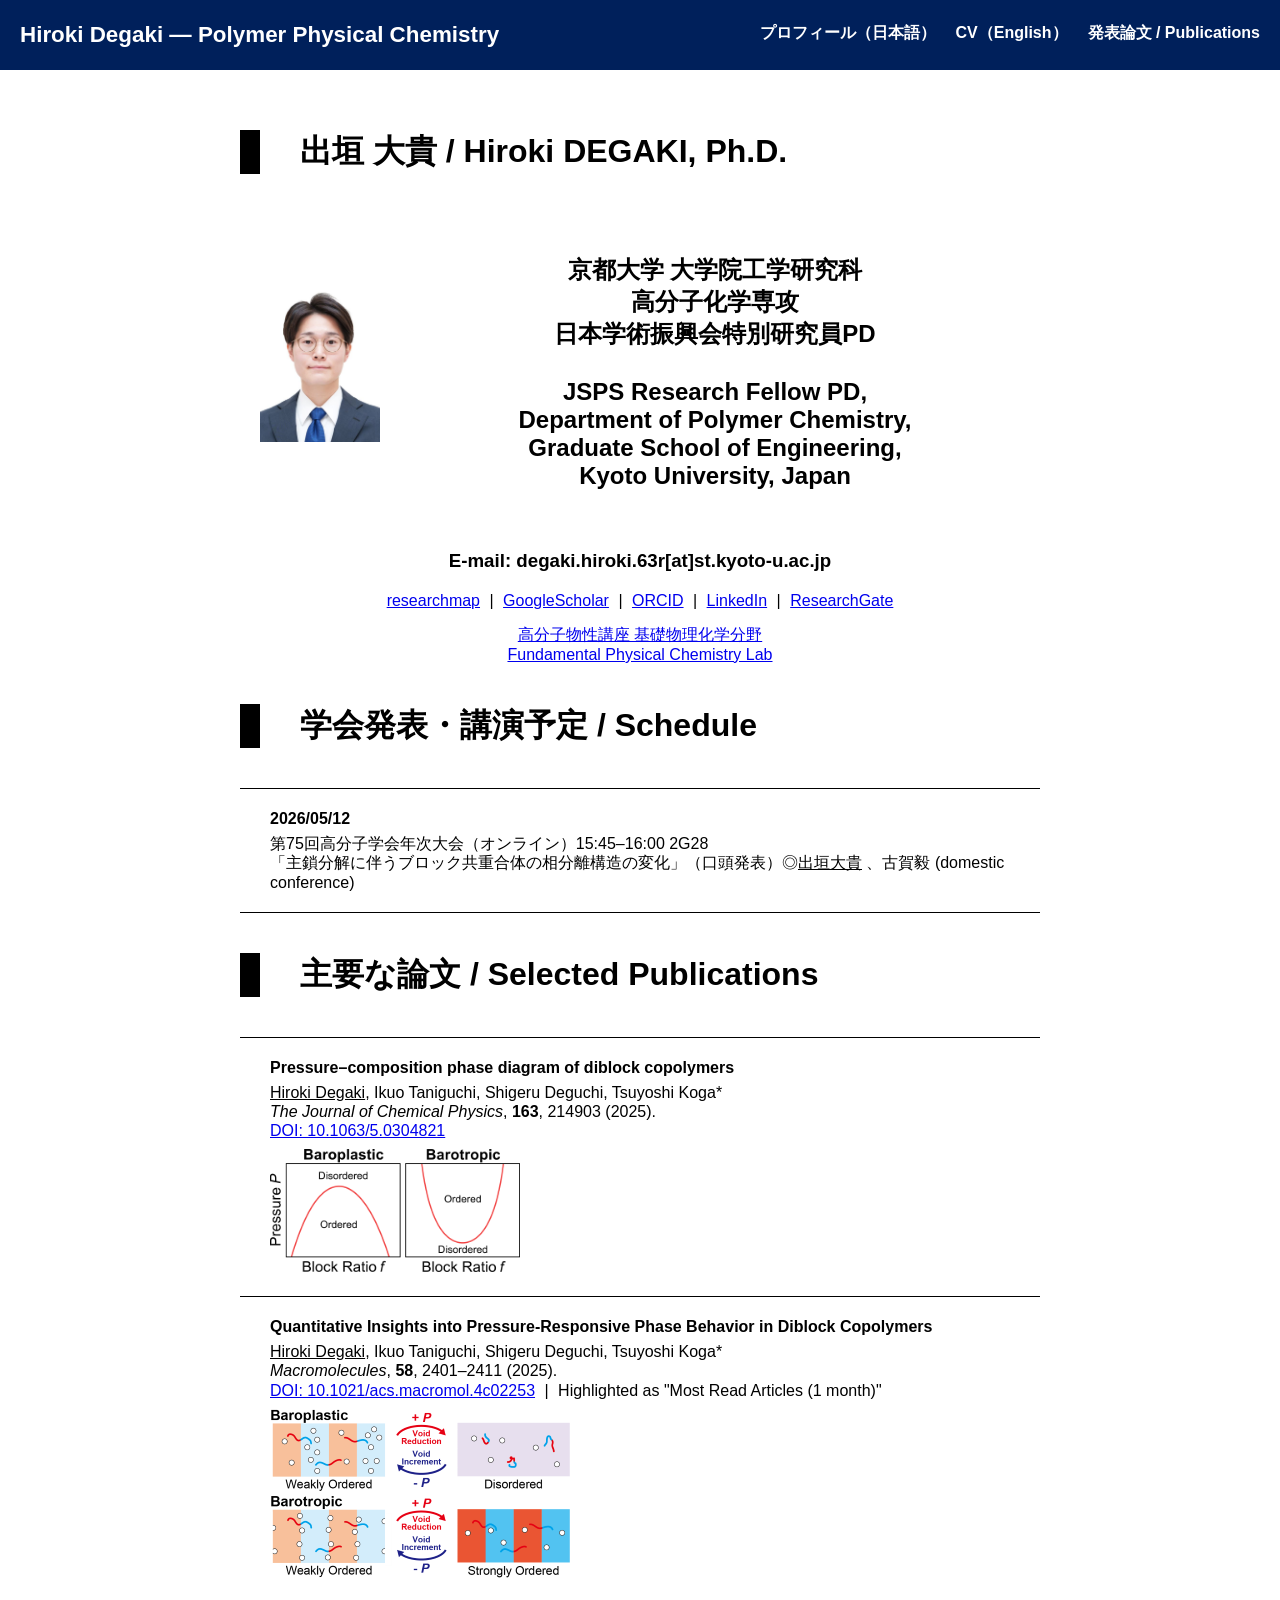
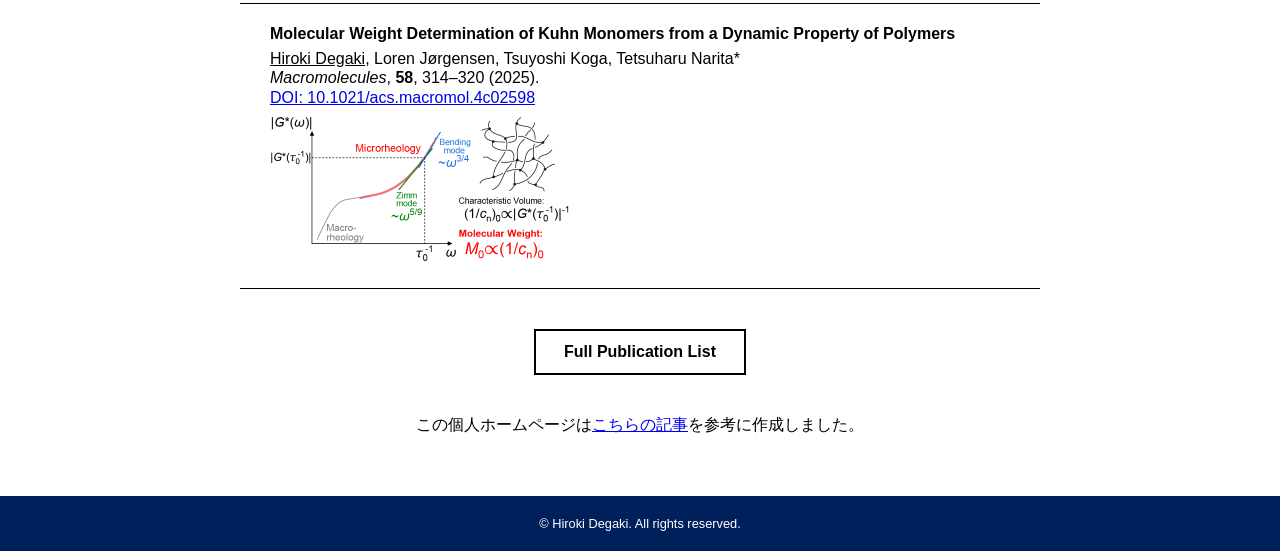
<file: index.html>
<!DOCTYPE html>
<html lang="ja">
  <head>
    <meta charset="UTF-8">
    <meta name="viewport" content="width=device-width, initial-scale=1.0">
    <title>Hiroki Degaki Personal Website</title>
    <link type="text/css" rel="stylesheet" href="style.css">
  </head>

  <!-- Google tag (gtag.js) -->
  <script async src="https://www.googletagmanager.com/gtag/js?id=G-ENTL5PSVN2"></script>
  <script>
    window.dataLayer = window.dataLayer || [];
    function gtag(){dataLayer.push(arguments);}
    gtag('js', new Date());

    gtag('config', 'G-ENTL5PSVN2');
  </script>

  <body>
    <header>
      <div class="header_container">
        <a class="logo" href="./index.html">
          Hiroki Degaki &mdash; Polymer Physical Chemistry
        </a>

        <nav class="navigation">
          <ul class="navigation_list">
            <li><a href="./career.html">プロフィール（日本語）</a></li>
            <li><a href="./career_en.html">CV（English）</a></li>
            <li><a href="./article.html">発表論文 / Publications</a></li>
          </ul>
        </nav>
      </div>

      <div class="hamburger" id="hamburger">
        <span class="hamburger_border_top"></span>
        <span class="hamburger_border_center"></span>
        <span class="hamburger_border_bottom"></span>
      </div>

      <div class="background" id="background"></div>
    </header>

    <main>
      <section>
        <h2 class="title">出垣 大貴 / Hiroki DEGAKI, Ph.D.</h2>
        <div class="profile-container">
          <img src="images/me2.jpg" alt="Hiroki Degaki" class="profile-photo">
          <div class="profile-text">
            <h2 class="subtitle">
            京都大学 大学院工学研究科<br>
            高分子化学専攻<br>
            日本学術振興会特別研究員PD<br>
            <br>
            JSPS Research Fellow PD,<br>
            Department of Polymer Chemistry,<br>
            Graduate School of Engineering,<br>
            Kyoto University, Japan
            </h2>
          </div>
        </div>
        <h3 class="subtitle">E-mail: degaki.hiroki.63r[at]st.kyoto-u.ac.jp</h3>
        <p style="text-align: center;">
          <a href="https://researchmap.jp/hirokidegaki" target="_blank" rel="noopener noreferrer">
            researchmap</a>
          <span style="margin: 0 5px;">|</span> 
          <a href="https://scholar.google.com/citations?user=Cggv_30AAAAJ" target="_blank" rel="noopener noreferrer">
            GoogleScholar</a>
          <span style="margin: 0 5px;">|</span> 
          <a href="https://orcid.org/0009-0006-8897-7669" target="_blank" rel="noopener noreferrer">
            ORCID</a>
          <span style="margin: 0 5px;">|</span> 
          <a href="https://www.linkedin.com/in/hiroki-degaki-9a654630b" target="_blank" rel="noopener noreferrer">
            LinkedIn</a>
          <span style="margin: 0 5px;">|</span> 
          <a href="https://www.researchgate.net/profile/Hiroki-Degaki" target="_blank" rel="noopener noreferrer">
            ResearchGate
          </a>
          <br>
          <a href="http://www.phys.polym.kyoto-u.ac.jp" target="_blank" rel="noopener noreferrer"  style="display: inline-block; margin-top: 15px;">
            高分子物性講座 基礎物理化学分野 <br> Fundamental Physical Chemistry Lab
          </a>
        </p>
      </section>
  
      <section>
        <h2 class="title">学会発表・講演予定 / Schedule</h2>
        <ul class="list no-number">
          <li><div class="subject">2026/05/12</div><div>第75回高分子学会年次大会（オンライン）15:45&ndash;16:00 2G28<br>「主鎖分解に伴うブロック共重合体の相分離構造の変化」（口頭発表）</span>◎<span class="underline">出垣大貴</span> 、古賀毅 (domestic conference)</div></li>
        </ul>
      </section>

      <section>
        <h2 class="title">主要な論文 / Selected Publications</h2>
        <ul class="list no-number">
          <li><div class="subject">Pressure&ndash;composition phase diagram of diblock copolymers</div><div><span class="underline">Hiroki Degaki</span>, Ikuo Taniguchi, Shigeru Deguchi, Tsuyoshi Koga*<br>
          <span class="italic">The Journal of Chemical Physics</span>, <span class="bold">163</span>, 214903 (2025).<br>
          <a href="https://doi.org/10.1063/5.0304821" target="_blank" rel="noopener noreferrer">
          DOI: 10.1063/5.0304821</a><br>
          <img src="article_fig/toc_106350304821.png" alt="Graphical Abstract" style="width: 250px; height: auto; margin-top: 8px;"></div></li>
          <li><div class="subject">Quantitative Insights into Pressure-Responsive Phase Behavior in Diblock Copolymers</div><div><span class="underline">Hiroki Degaki</span>, Ikuo Taniguchi, Shigeru Deguchi, Tsuyoshi Koga*<br>
          <span class="italic">Macromolecules</span>, <span class="bold">58</span>, 2401&ndash;2411 (2025).<br>
          <a href="https://doi.org/10.1021/acs.macromol.4c02253" target="_blank" rel="noopener noreferrer">
          DOI: 10.1021/acs.macromol.4c02253</a>
          <span style="margin: 0 5px;">|</span>
          Highlighted as "Most Read Articles (1 month)"</br>
          <img src="article_fig/toc_1021acsmacromol4c02253.png" alt="Graphical Abstract" style="width: 300px; height: auto; margin-top: 8px;"></div></li>
          <li><div class="subject"> Molecular Weight Determination of Kuhn Monomers from a Dynamic Property of Polymers</div><div><span class="underline">Hiroki Degaki</span>, Loren Jørgensen, Tsuyoshi Koga, Tetsuharu Narita*<br>
          <span class="italic">Macromolecules</span>, <span class="bold">58</span>, 314&ndash;320 (2025).<br>
          <a href="https://doi.org/10.1021/acs.macromol.4c02598" target="_blank" rel="noopener noreferrer">
          DOI: 10.1021/acs.macromol.4c02598</a></br>
          <img src="article_fig/toc_1021acsmacromol4c02598.png" alt="Graphical Abstract" style="width: 300px; height: auto; margin-top: 8px;"></div></li>  
        </ul>
        <div class="button_container">
          <a href="./article.html" class="button">Full Publication List</a>
        </div>
      </section>
      <section>
        <p style="text-align: center;">この個人ホームページは<a href="https://qiita.com/ricelectric/items/183405882b78f4297227" target="_blank" rel="noopener noreferrer">こちらの記事</a>を参考に作成しました。</p>
      </section>
    </main>

    <footer>
      <div class="footer_container">
        <div>
          <!-- <a href="./index.html">
            <h1>出垣 大貴</h1>
            <p>〇〇大学 〇〇学部 〇〇学科</p>
          </a> -->
          <p class="copyright">&copy; Hiroki Degaki. All rights reserved.</p>
        </div>
      </div>
    </footer>

    <script type="text/javascript" src="script.js"></script>
  </body>
</html>
</file>
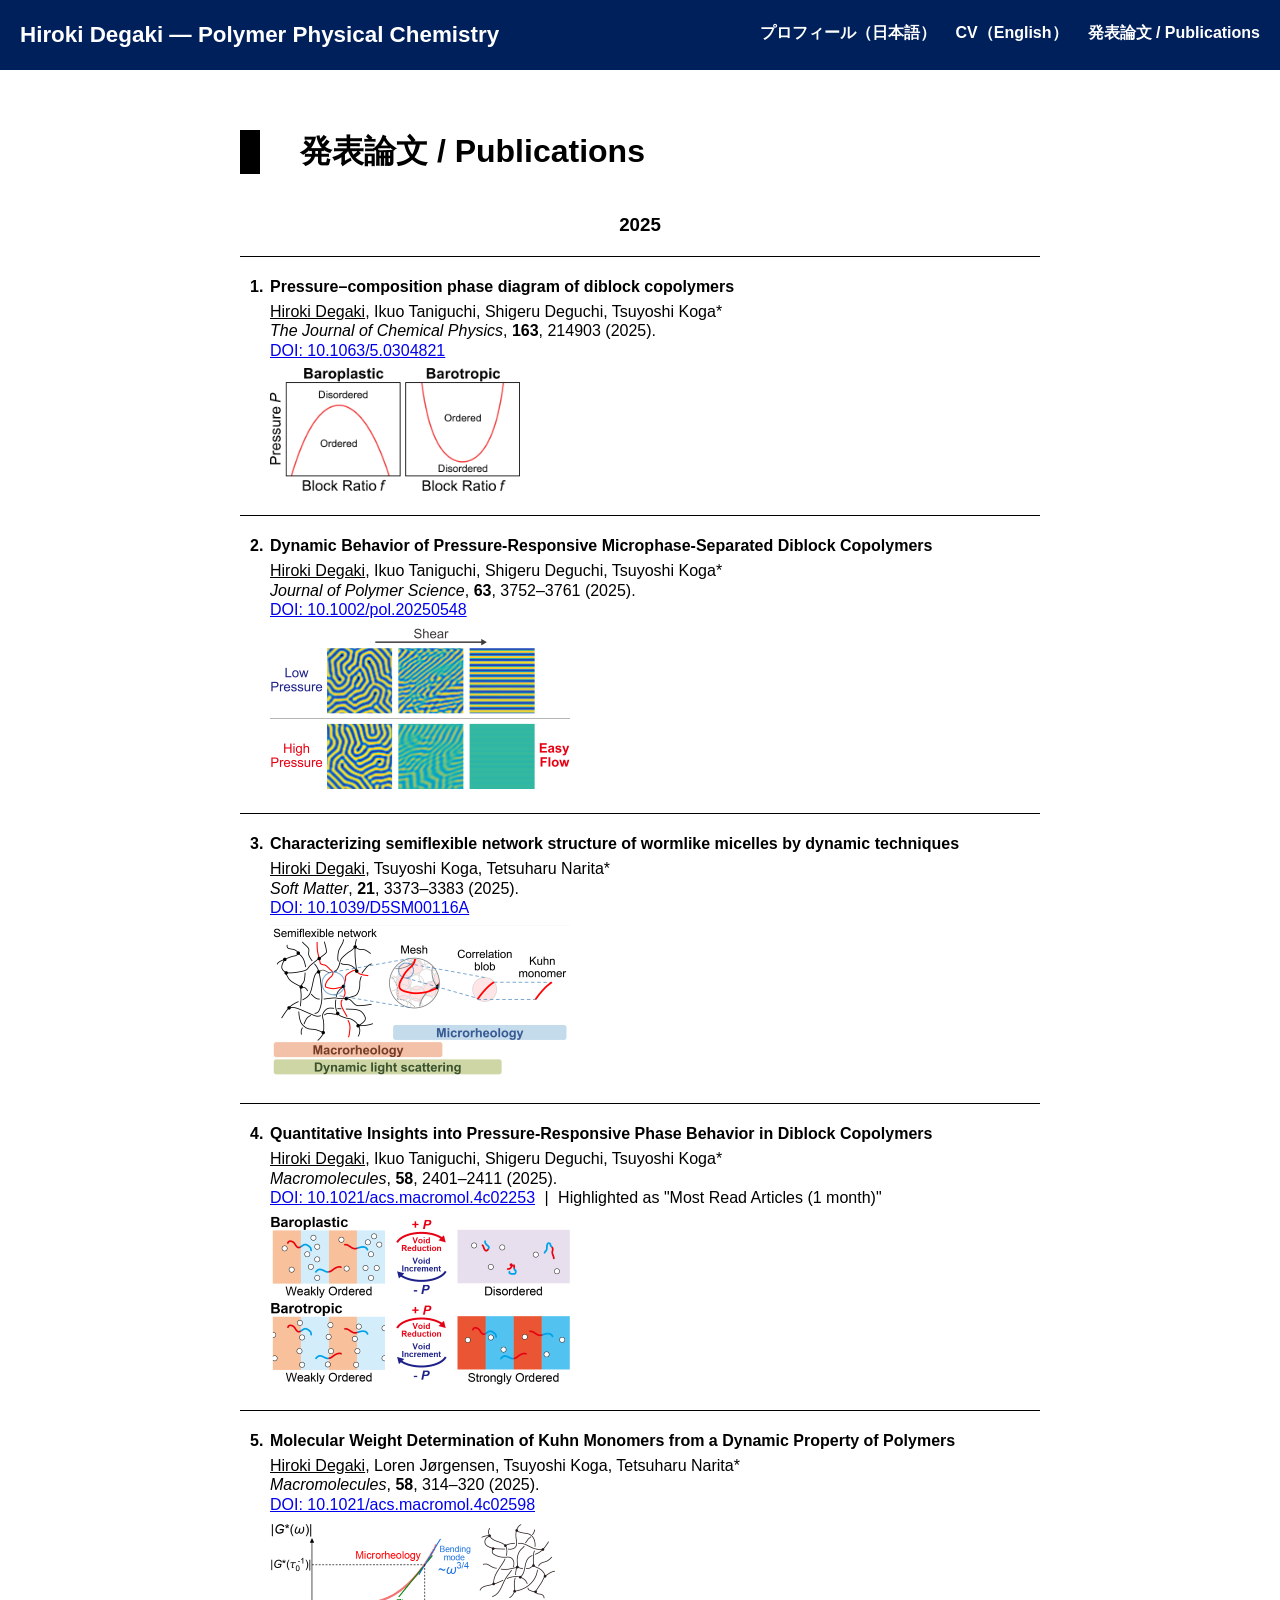
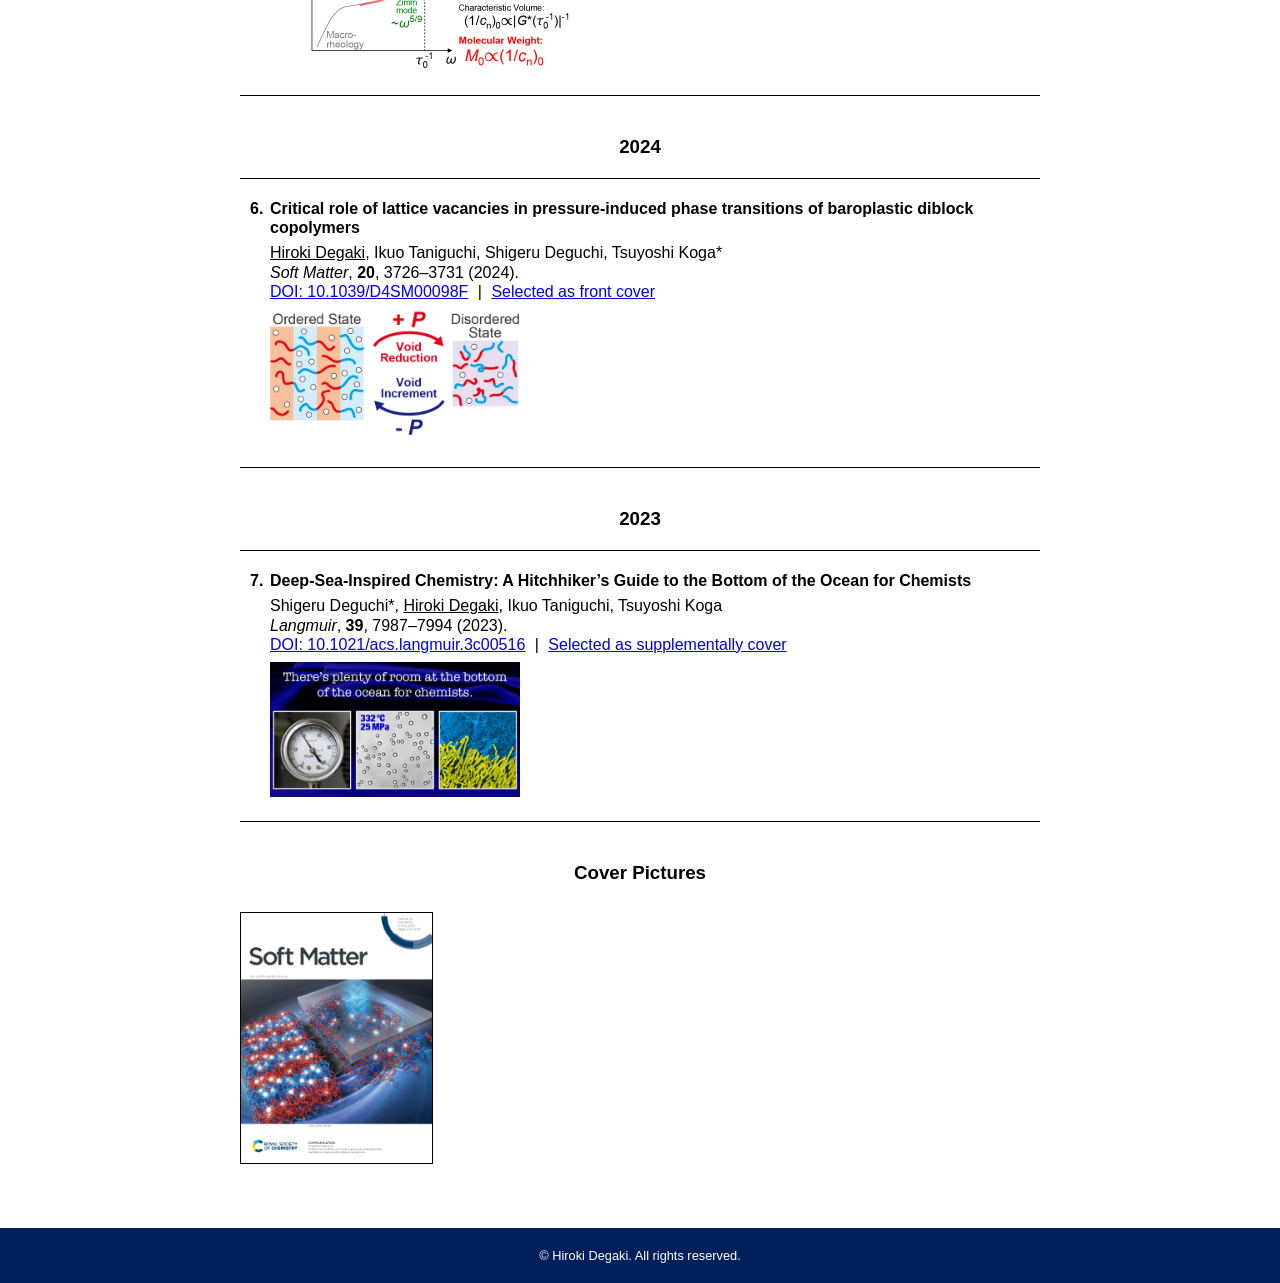
<file: article.html>
<!DOCTYPE html>
<html lang="ja">
  <head>
    <meta charset="UTF-8">
    <meta name="viewport" content="width=device-width, initial-scale=1.0">
    <title>Publications | Hiroki Degaki Personal Website</title>
    <link type="text/css" rel="stylesheet" href="style.css">
  </head>

  <!-- Google tag (gtag.js) -->
  <script async src="https://www.googletagmanager.com/gtag/js?id=G-ENTL5PSVN2"></script>
  <script>
    window.dataLayer = window.dataLayer || [];
    function gtag(){dataLayer.push(arguments);}
    gtag('js', new Date());

    gtag('config', 'G-ENTL5PSVN2');
  </script>

  <body>
    <header>
      <div class="header_container">
        <a class="logo" href="./index.html">
          Hiroki Degaki &mdash; Polymer Physical Chemistry
        </a>

        <nav class="navigation">
          <ul class="navigation_list">
            <li><a href="./career.html">プロフィール（日本語）</a></li>
            <li><a href="./career_en.html">CV（English）</a></li>
            <li><a href="./article.html">発表論文 / Publications</a></li>
          </ul>
        </nav>
      </div>

      <div class="hamburger" id="hamburger">
        <span class="hamburger_border_top"></span>
        <span class="hamburger_border_center"></span>
        <span class="hamburger_border_bottom"></span>
      </div>

      <div class="background" id="background"></div>
    </header>

    <main>
      <section>
        <h2 class="title">発表論文 / Publications</h2>

        <h3 class="subtitle">2025</h3>
        <ul class="list">
          <li><div class="subject">Pressure&ndash;composition phase diagram of diblock copolymers</div><div><span class="underline">Hiroki Degaki</span>, Ikuo Taniguchi, Shigeru Deguchi, Tsuyoshi Koga*<br>
          <span class="italic">The Journal of Chemical Physics</span>, <span class="bold">163</span>, 214903 (2025).<br>
          <a href="https://doi.org/10.1063/5.0304821" target="_blank" rel="noopener noreferrer">
          DOI: 10.1063/5.0304821</a><br>
          <img src="article_fig/toc_106350304821.png" alt="Graphical Abstract" style="width: 250px; height: auto; margin-top: 8px;"></div></li>
          <li><div class="subject">Dynamic Behavior of Pressure-Responsive Microphase-Separated Diblock Copolymers</div><div><span class="underline">Hiroki Degaki</span>, Ikuo Taniguchi, Shigeru Deguchi, Tsuyoshi Koga*<br><span class="italic">Journal of Polymer Science</span>, <span class="bold">63</span>, 3752&ndash;3761 (2025).<br>
          <a href="https://doi.org/10.1002/pol.20250548" target="_blank" rel="noopener noreferrer">
          DOI: 10.1002/pol.20250548</a></br>
          <img src="article_fig/toc_1002pol20250548.png" alt="Graphical Abstract" style="width: 300px; height: auto; margin-top: 8px;"></div></li>
          <li><div class="subject">Characterizing semiflexible network structure of wormlike micelles by dynamic techniques</div><div><span class="underline">Hiroki Degaki</span>, Tsuyoshi Koga, Tetsuharu Narita*<br>
          <span class="italic">Soft Matter</span>, <span class="bold">21</span>, 3373&ndash;3383 (2025).<br>
          <a href="https://doi.org/10.1039/D5SM00116A" target="_blank" rel="noopener noreferrer">
          DOI: 10.1039/D5SM00116A</a></br>
          <img src="article_fig/toc_1039D5SM00116A.png" alt="Graphical Abstract" style="width: 300px; height: auto; margin-top: 8px;"></div></li>
          <li><div class="subject">Quantitative Insights into Pressure-Responsive Phase Behavior in Diblock Copolymers</div><div><span class="underline">Hiroki Degaki</span>, Ikuo Taniguchi, Shigeru Deguchi, Tsuyoshi Koga*<br>
          <span class="italic">Macromolecules</span>, <span class="bold">58</span>, 2401&ndash;2411 (2025).<br>
          <a href="https://doi.org/10.1021/acs.macromol.4c02253" target="_blank" rel="noopener noreferrer">
          DOI: 10.1021/acs.macromol.4c02253</a>
          <span style="margin: 0 5px;">|</span>
          Highlighted as "Most Read Articles (1 month)"</br>
          <img src="article_fig/toc_1021acsmacromol4c02253.png" alt="Graphical Abstract" style="width: 300px; height: auto; margin-top: 8px;"></div></li>
          <li><div class="subject"> Molecular Weight Determination of Kuhn Monomers from a Dynamic Property of Polymers</div><div><span class="underline">Hiroki Degaki</span>, Loren Jørgensen, Tsuyoshi Koga, Tetsuharu Narita*<br>
          <span class="italic">Macromolecules</span>, <span class="bold">58</span>, 314&ndash;320 (2025).<br>
          <a href="https://doi.org/10.1021/acs.macromol.4c02598" target="_blank" rel="noopener noreferrer">
          DOI: 10.1021/acs.macromol.4c02598</a></br>
          <img src="article_fig/toc_1021acsmacromol4c02598.png" alt="Graphical Abstract" style="width: 300px; height: auto; margin-top: 8px;"></div></li>  
        </ul>
        
        <h3 class="subtitle">2024</h3>
        <ul class="list">
          <li><div class="subject">Critical role of lattice vacancies in pressure-induced phase transitions of baroplastic diblock copolymers</div><div><span class="underline">Hiroki Degaki</span>, Ikuo Taniguchi, Shigeru Deguchi, Tsuyoshi Koga*<br>
          <span class="italic">Soft Matter</span>, <span class="bold">20</span>, 3726&ndash;3731 (2024).<br>
          <a href="https://doi.org/10.1039/D4SM00098F" target="_blank" rel="noopener noreferrer">
          DOI: 10.1039/D4SM00098F</a>
          <span style="margin: 0 5px;">|</span>
          <a href="https://doi.org/10.1039/D4SM90068E" target="_blank" rel="noopener noreferrer">Selected as front cover</a></br>
          <img src="article_fig/toc_1039D4SM00098F.png" alt="Graphical Abstract" style="width: 250px; height: auto; margin-top: 8px;"></div></li>
        </ul>

        <h3 class="subtitle">2023</h3>
        <ul class="list">
          <li><div class="subject">Deep-Sea-Inspired Chemistry: A Hitchhiker’s Guide to the Bottom of the Ocean for Chemists</div><div>Shigeru Deguchi*, <span class="underline">Hiroki Degaki</span>, Ikuo Taniguchi, Tsuyoshi Koga<br>
          <span class="italic">Langmuir</span>, <span class="bold">39</span>, 7987&ndash;7994 (2023).<br>
          <a href="https://doi.org/10.1021/acs.langmuir.3c00516" target="_blank" rel="noopener noreferrer">
          DOI: 10.1021/acs.langmuir.3c00516</a>
          <span style="margin: 0 5px;">|</span>
          <a href="https://pubs.acs.org/cms/10.1021/langd5.2023.39.issue-23/asset/langd5.2023.39.issue-23.xlargecover-2.jpg" target="_blank" rel="noopener noreferrer">Selected as supplementally cover</a></br>
          <img src="article_fig/toc_1021acslangmuir3c00516.png" alt="Graphical Abstract" style="width: 250px; height: auto; margin-top: 8px;"></div></li>
        </ul>
      
        <h3 class="subtitle">Cover Pictures</h3>
        <a href="https://doi.org/10.1039/D4SM00098F">
          <img src="article_fig/cover_1039D4SM00098F.png" alt="Graphical Abstract" style="width: auto; height: 250px; margin-top: 8px; margin-right: 10px; border: 1px solid black;">
        </a>
      </section>
    </main>

    <footer>
      <div class="footer_container">
        <div>
          <!-- <a href="./index.html">
            <h1>出垣 大貴</h1>
            <p>〇〇大学 〇〇学部 〇〇学科</p>
          </a> -->
          <p class="copyright">&copy; Hiroki Degaki. All rights reserved.</p>
        </div>
      </div>
    </footer>

    <script type="text/javascript" src="script.js"></script>
  </body>
</html>
</file>
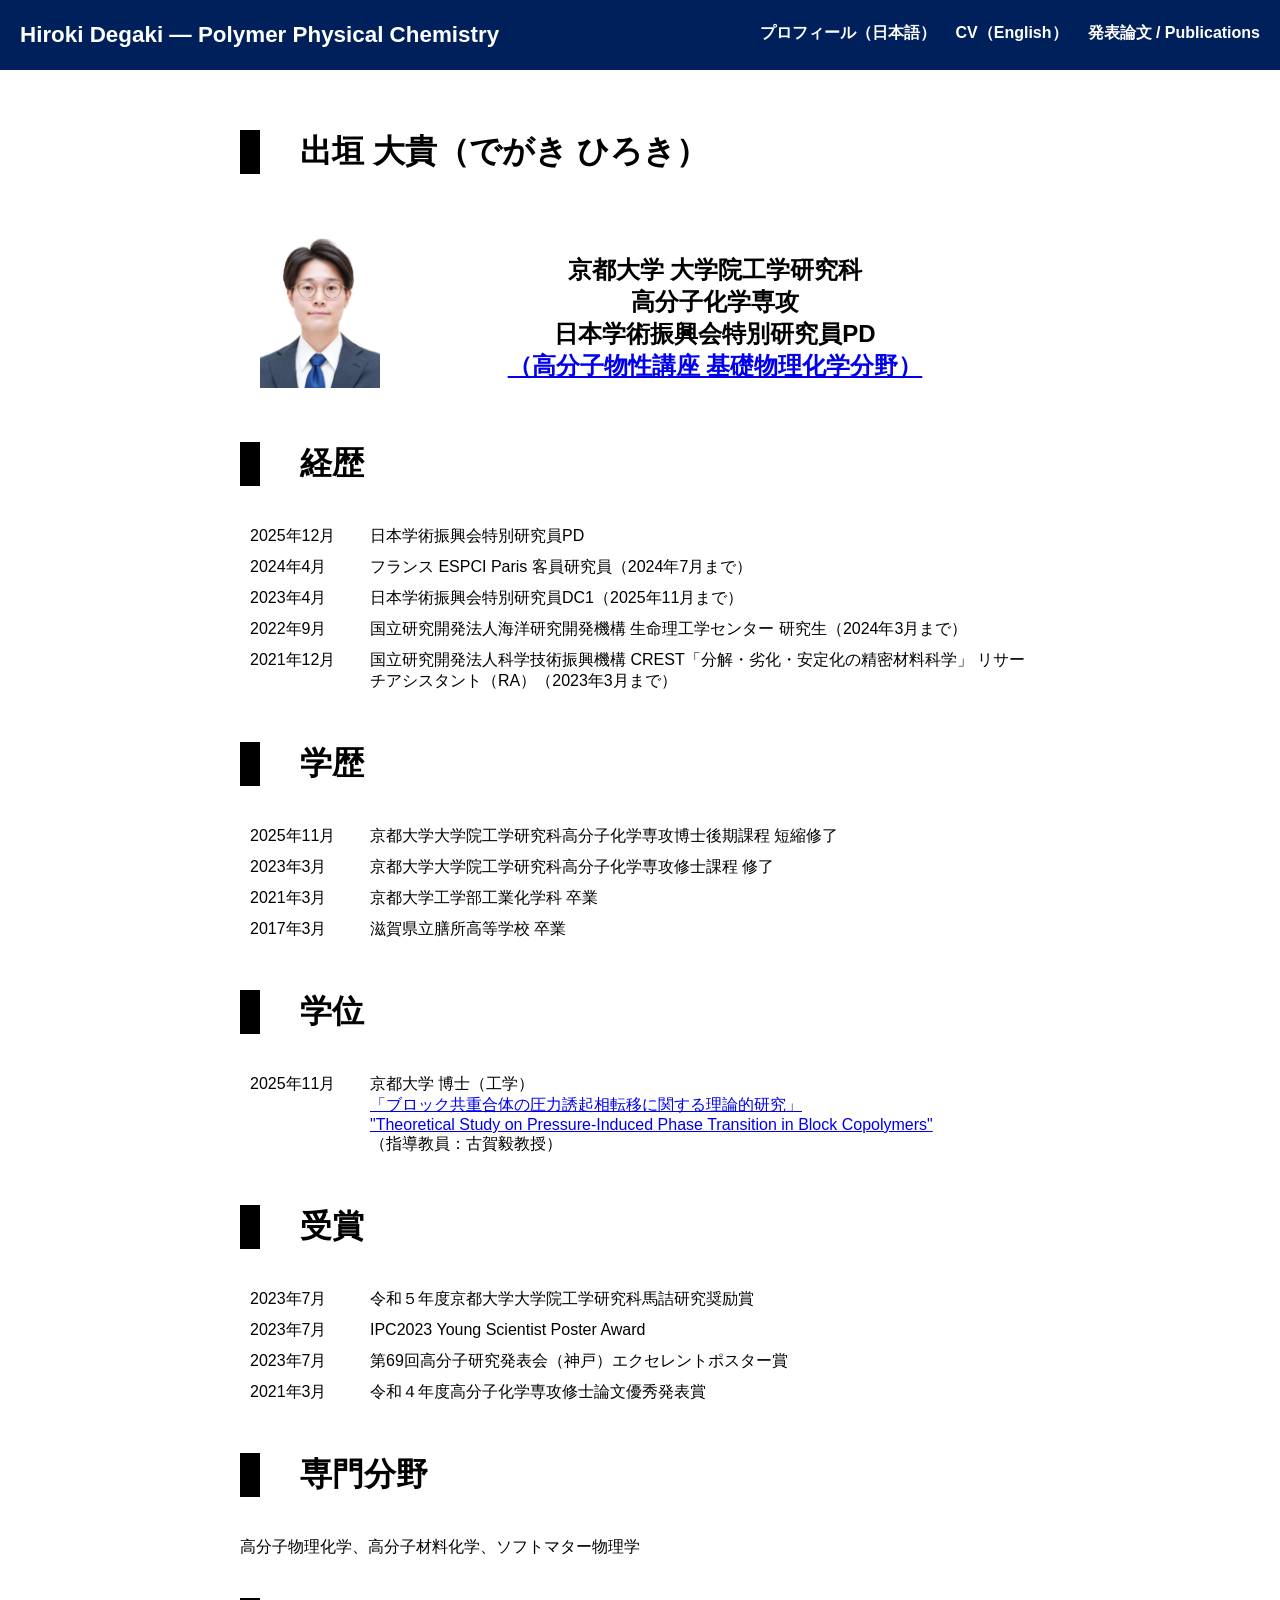
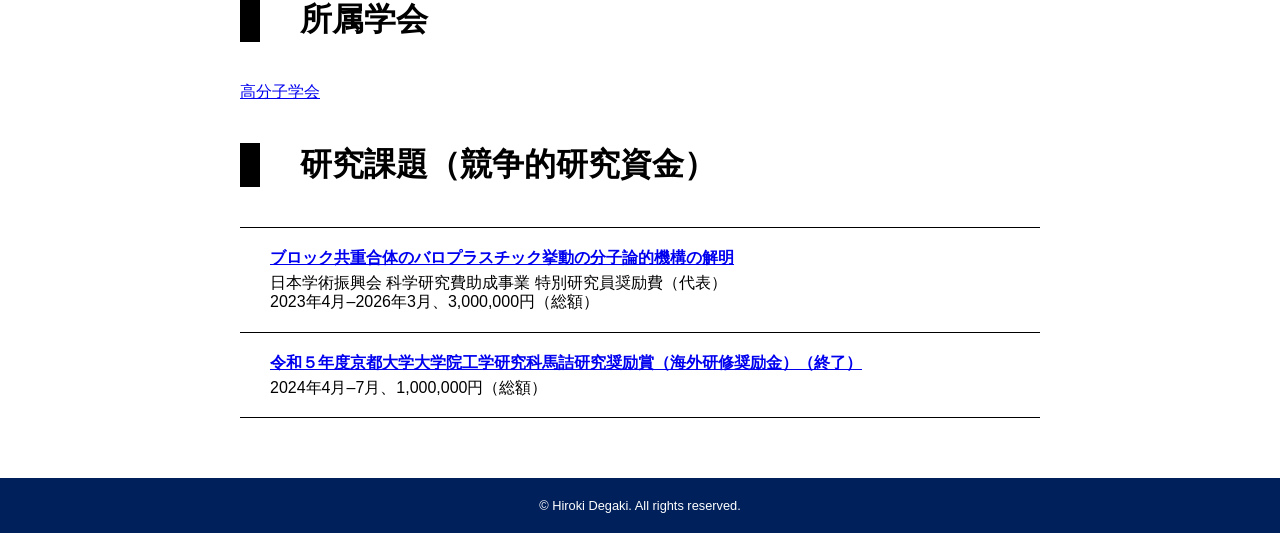
<file: career.html>
<!DOCTYPE html>
<html lang="ja">
  <head>
    <meta charset="UTF-8">
    <meta name="viewport" content="width=device-width, initial-scale=1.0">
    <title>プロフィール | Hiroki Degaki Personal Website</title>
    <link type="text/css" rel="stylesheet" href="style.css">
  </head>

  <!-- Google tag (gtag.js) -->
  <script async src="https://www.googletagmanager.com/gtag/js?id=G-ENTL5PSVN2"></script>
  <script>
    window.dataLayer = window.dataLayer || [];
    function gtag(){dataLayer.push(arguments);}
    gtag('js', new Date());

    gtag('config', 'G-ENTL5PSVN2');
  </script>

  <body>
    <header>
      <div class="header_container">
        <a class="logo" href="./index.html">
          Hiroki Degaki &mdash; Polymer Physical Chemistry
        </a>

       <nav class="navigation">
          <ul class="navigation_list">
            <li><a href="./career.html">プロフィール（日本語）</a></li>
            <li><a href="./career_en.html">CV（English）</a></li>
            <li><a href="./article.html">発表論文 / Publications</a></li>
          </ul>
        </nav>
      </div>

      <div class="hamburger" id="hamburger">
        <span class="hamburger_border_top"></span>
        <span class="hamburger_border_center"></span>
        <span class="hamburger_border_bottom"></span>
      </div>

      <div class="background" id="background"></div>
    </header>

    <main>
      <section>
        <h2 class="title">出垣 大貴（でがき ひろき）</h2>
        <div class="profile-container">
          <img src="images/me2.jpg" alt="Hiroki Degaki" class="profile-photo">
          <div class="profile-text">
            <h2 class="subtitle">
            京都大学 大学院工学研究科<br>
            高分子化学専攻<br>
            日本学術振興会特別研究員PD<br>
            <a href="http://www.phys.polym.kyoto-u.ac.jp" target="_blank" rel="noopener noreferrer"  style="display: inline-block; margin-top: 0px;">（高分子物性講座 基礎物理化学分野）</a>
            </h2>
          </div>
        </div>
      </section>
      <section>
        <h2 class="title">経歴</h2>
        <ul class="career_list">
        <li>
          <span class="year">2025年12月</span>
          <span class="event">日本学術振興会特別研究員PD</span>
        </li>
        <li>
          <span class="year">2024年4月</span>
          <span class="event">フランス ESPCI Paris 客員研究員（2024年7月まで）</span>
        </li>
        <li>
          <span class="year">2023年4月</span>
          <span class="event">日本学術振興会特別研究員DC1（2025年11月まで）</span>
        </li>
        <li>
          <span class="year">2022年9月</span>
          <span class="event">国立研究開発法人海洋研究開発機構 生命理工学センター 研究生（2024年3月まで）</span>
        </li>
        <li>
          <span class="year">2021年12月</span>
          <span class="event">国立研究開発法人科学技術振興機構 CREST「分解・劣化・安定化の精密材料科学」 リサーチアシスタント（RA）（2023年3月まで）</span>
        </li>
        </ul>
      </section>
      <section>
        <h2 class="title">学歴</h2>
        <ul class="career_list">
        <li>
          <span class="year">2025年11月</span>
          <span class="event">京都大学大学院工学研究科高分子化学専攻博士後期課程 短縮修了</span>
        </li>
        <li>
          <span class="year">2023年3月</span>
          <span class="event">京都大学大学院工学研究科高分子化学専攻修士課程 修了</span>
        </li>
        <li>
          <span class="year">2021年3月</span>
          <span class="event">京都大学工学部工業化学科 卒業</span>
        </li>
        <li>
          <span class="year">2017年3月</span>
          <span class="event">滋賀県立膳所高等学校 卒業</span>
        </li>
        </ul>
      </section>
      <section>
        <h2 class="title">学位</h2>
        <ul class="career_list">
        <li>
          <span class="year">2025年11月</span>
          <span class="event">京都大学 博士（工学）<br>
            <a href="https://doi.org/10.14989/doctor.k26372" target="_blank" rel="noopener noreferrer">
          「ブロック共重合体の圧力誘起相転移に関する理論的研究」<br>"Theoretical Study on Pressure-Induced Phase Transition in Block Copolymers"</a></br>
          （指導教員：古賀毅教授）</span>
        </li>
        </ul>
      </section>
      <section>
        <h2 class="title">受賞</h2>
        <ul class="career_list">
        <li>
          <span class="year">2023年7月</span>
          <span class="event">令和５年度京都大学大学院工学研究科馬詰研究奨励賞</span>
        </li>
        <li>
          <span class="year">2023年7月</span>
          <span class="event">IPC2023 Young Scientist Poster Award　</span>
        </li>
        <li>
          <span class="year">2023年7月</span>
          <span class="event">第69回高分子研究発表会（神戸）エクセレントポスター賞</span>
        </li>
        <li>
          <span class="year">2021年3月</span>
          <span class="event">令和４年度高分子化学専攻修士論文優秀発表賞</span>
        </li>
        </ul>
      </section>
      <section>
        <h2 class="title">専門分野</h2>
        高分子物理化学、高分子材料化学、ソフトマター物理学
      </section>
      <section>
        <h2 class="title">所属学会</h2>
        <a href="http://www.spsj.or.jp/" target="_blank" rel="noopener noreferrer">高分子学会</a>
      </section>
      <section>
        <h2 class="title">研究課題（競争的研究資金）</h2>
        <ul class="list no-number">
          <li><div class="subject"><a href="https://kaken.nii.ac.jp/grant/KAKENHI-PROJECT-23KJ1326" target="_blank" rel="noopener noreferrer">ブロック共重合体のバロプラスチック挙動の分子論的機構の解明</a></div>
          <div>日本学術振興会 科学研究費助成事業 特別研究員奨励費（代表）
          </br>2023年4月&ndash;2026年3月、3,000,000円（総額）</div></li>
          <li><div class="subject"><a href="https://www.t.kyoto-u.ac.jp/ja/education/award/mqnbqw-1/sm2d2g.pdf" target="_blank" rel="noopener noreferrer">令和５年度京都大学大学院工学研究科馬詰研究奨励賞（海外研修奨励金）（終了）</a></div>
          <div>2024年4月&ndash;7月、1,000,000円（総額）</div></li>
        </ul>
      </section>
    </main>

    <footer>
      <div class="footer_container">
        <div>
          <!-- <a href="./index.html">
            <h1>出垣 大貴</h1>
            <p>〇〇大学 〇〇学部 〇〇学科</p>
          </a> -->
          <p class="copyright">&copy; Hiroki Degaki. All rights reserved.</p>
        </div>
      </div>
    </footer>

    <script type="text/javascript" src="script.js"></script>
  </body>
</html>
</file>
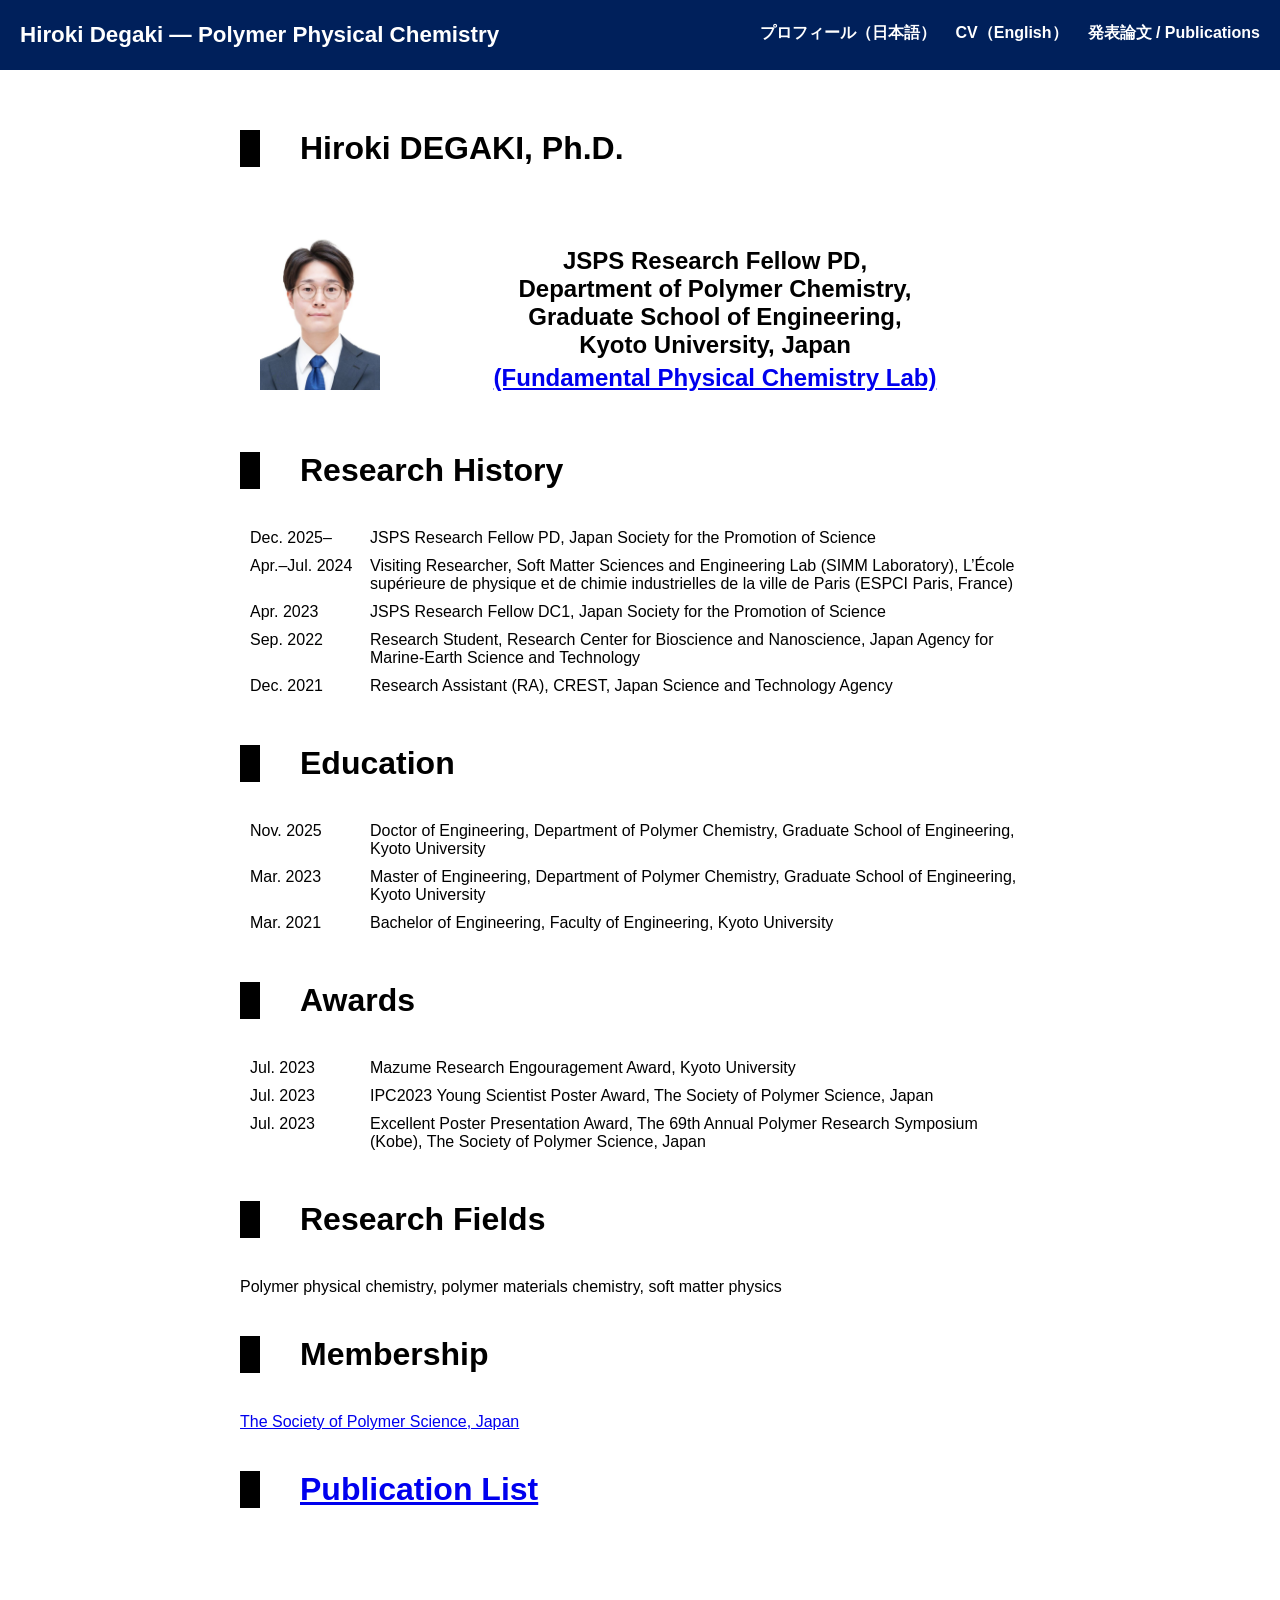
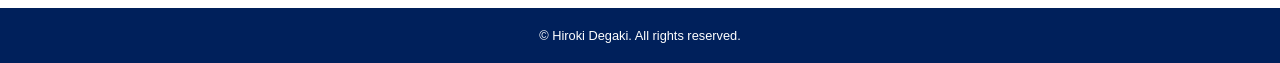
<file: career_en.html>
<!DOCTYPE html>
<html lang="ja">
  <head>
    <meta charset="UTF-8">
    <meta name="viewport" content="width=device-width, initial-scale=1.0">
    <title>CV | Hiroki Degaki Personal Website</title>
    <link type="text/css" rel="stylesheet" href="style.css">
  </head>

  <!-- Google tag (gtag.js) -->
  <script async src="https://www.googletagmanager.com/gtag/js?id=G-ENTL5PSVN2"></script>
  <script>
    window.dataLayer = window.dataLayer || [];
    function gtag(){dataLayer.push(arguments);}
    gtag('js', new Date());

    gtag('config', 'G-ENTL5PSVN2');
  </script>

  <body>
    <header>
      <div class="header_container">
        <a class="logo" href="./index.html">
          Hiroki Degaki &mdash; Polymer Physical Chemistry
        </a>

        <nav class="navigation">
          <ul class="navigation_list">
            <li><a href="./career.html">プロフィール（日本語）</a></li>
            <li><a href="./career_en.html">CV（English）</a></li>
            <li><a href="./article.html">発表論文 / Publications</a></li>
          </ul>
        </nav>
      </div>

      <div class="hamburger" id="hamburger">
        <span class="hamburger_border_top"></span>
        <span class="hamburger_border_center"></span>
        <span class="hamburger_border_bottom"></span>
      </div>

      <div class="background" id="background"></div>
    </header>

    <main>
      <section>
        <h2 class="title">Hiroki DEGAKI, Ph.D.</h2>
        <div class="profile-container">
          <img src="images/me2.jpg" alt="Hiroki Degaki" class="profile-photo">
          <div class="profile-text">
            <h2 class="subtitle">
            JSPS Research Fellow PD,<br>
            Department of Polymer Chemistry,<br>
            Graduate School of Engineering,<br>
            Kyoto University, Japan<br>
            <a href="http://www.phys.polym.kyoto-u.ac.jp" target="_blank" rel="noopener noreferrer"  style="display: inline-block; margin-top: 5px;">(Fundamental Physical Chemistry Lab)</a>
            </h2>
          </div>
        </div>
      </section>
      <section>
        <h2 class="title">Research History</h2>
        <ul class="career_list">
        <li>
          <span class="year">Dec. 2025&ndash;</span>
          <span class="event">JSPS Research Fellow PD, Japan Society for the Promotion of Science</span>
        </li>
        <li>
          <span class="year">Apr.&ndash;Jul. 2024
          </span>
          <span class="event">Visiting Researcher, Soft Matter Sciences and Engineering Lab (SIMM Laboratory), L’École supérieure de physique et de chimie industrielles de la ville de Paris (ESPCI Paris, France)</span>
        </li>
        <li>
          <span class="year">Apr. 2023</span>
          <span class="event">JSPS Research Fellow DC1, Japan Society for the Promotion of Science</span>
        </li>
        <li>
          <span class="year">Sep. 2022</span>
          <span class="event">Research Student, Research Center for Bioscience and Nanoscience, Japan Agency for Marine-Earth Science and Technology</span>
        </li>
        <li>
          <span class="year">Dec. 2021</span>
          <span class="event">Research Assistant (RA), CREST, Japan Science and Technology Agency</span>
        </li>
        </ul>
      </section>
      <section>
        <h2 class="title">Education</h2>
        <ul class="career_list">
        <li>
          <span class="year">Nov. 2025</span>
          <span class="event">Doctor of Engineering, Department of Polymer Chemistry, Graduate School of Engineering, Kyoto University</span>
        </li>
        <li>
          <span class="year">Mar. 2023</span>
          <span class="event">Master of Engineering, Department of Polymer Chemistry, Graduate School of Engineering, Kyoto University</span>
        </li>
        <li>
          <span class="year">Mar. 2021</span>
          <span class="event">Bachelor of Engineering, Faculty of Engineering, Kyoto University</span>
        </li>
        </ul>
      </section>
      <section>
        <h2 class="title">Awards</h2>
        <ul class="career_list">
        <li>
          <span class="year">Jul. 2023</span>
          <span class="event">Mazume Research Engouragement Award, Kyoto University</span>
        </li>
        <li>
          <span class="year">Jul. 2023</span>
          <span class="event">IPC2023 Young Scientist Poster Award, The Society of Polymer Science, Japan</span>
        </li>
        <li>
          <span class="year">Jul. 2023</span>
          <span class="event">Excellent Poster Presentation Award, The 69th Annual Polymer Research Symposium (Kobe), The Society of Polymer Science, Japan</span>
        </li>
        </ul>
      </section>
      <section>
        <h2 class="title">Research Fields</h2>
        Polymer physical chemistry, polymer materials chemistry, soft matter physics
      </section>
      <section>
        <h2 class="title">Membership</h2>
        <a href="http://www.spsj.or.jp/" target="_blank" rel="noopener noreferrer">The Society of Polymer Science, Japan</a>
      </section>
      <section>
        <h2 class="title"><a href="./article.html">Publication List</a></h2>
      </section>
    </main>

    <footer>
      <div class="footer_container">
        <div>
          <!-- <a href="./index.html">
            <h1>出垣 大貴</h1>
            <p>〇〇大学 〇〇学部 〇〇学科</p>
          </a> -->
          <p class="copyright">&copy; Hiroki Degaki. All rights reserved.</p>
        </div>
      </div>
    </footer>

    <script type="text/javascript" src="script.js"></script>
  </body>
</html>
</file>
<file: style.css>
/* reset */
* {
  margin: 0;
  padding: 0;
}
html {
  font-size: 100%;
}
body {
  display: flex;
  flex-direction: column;
  align-items: center;
  font-family: 'Helvetica', 'Noto Sans JP', 'Arial', sans-serif;
  background-color: white;
  min-height: 100vh;
}

/* container */
main {
  width: 100%;
  padding-top: 60px;
  padding-bottom: 60px;
  flex-grow: 1;
}
main section {
  max-width: 800px;
  margin-left: auto;
  margin-right: auto;
  padding-left: 20px;
  padding-right: 20px;
}
main section + section {
  padding-top: 40px;
}
.subsection + .subsection {
  padding-top: 20px;
}

/* contents */
.title {
  padding-left: 40px;
  margin-bottom: 40px;
  font-weight: bold;
  font-size: 2rem;
  border-left: 20px solid black;
}
.subtitle {
  margin-top: 40px;
  margin-bottom: 20px;
  text-align: center;
}
.image {
  width: 100%;
  max-width: 400px;
  display: block;
  box-sizing: border-box;
  object-fit: cover;
  aspect-ratio: 16/9;
  margin-top: 20px;
  margin-left: auto;
  margin-right: auto;
  border: 1px solid black;
}

/* header */
header {
  width: 100%;
  position: sticky;
  top: 0;
  z-index: 1;
}
.header_container {
  height: 70px;
  display: flex;
  align-items: center;
  justify-content: space-between;
  background-color: #00205B;
}
.logo {
  display: flex;
  align-items: center;
  height: 100%;
  padding: 0 20px;
  box-sizing: border-box;
  color: #fff;
  font-size: 1.4rem;
  font-weight: 600;
  text-decoration: none;
}
.logo img {
  height: 100%;
}

/* footer */
footer {
  width: 100%;
  display: flex;
  justify-content: center;
  background-color: #00205B;
}
.footer_container {
  padding: 20px 20px 20px;
}
.footer_container a {
  display: block;
  text-decoration: none;
  color: white;
}
.copyright {
  padding-top: 0px;
  font-size: 0.8rem;
  text-align: center;
  color: white;
}

/* google map */
.map {
  width: 100%;
  aspect-ratio: 16/9;
  border: 1px solid black;
  filter: grayscale(1);
}
.map_container {
  padding: 20px;
  border-top: 1px solid black;
}

/* list */
main {
  counter-reset: pub-counter;
}
.list {
  border-bottom: 1px solid black;
  border-top: 1px solid black;
  list-style: none;
}
.list li {
  line-height: 1.2; 
  counter-increment: pub-counter;
  position: relative;
  padding: 20px 20px 20px 30px;
}
.list li::before {
  content: counter(pub-counter) ".";
  position: absolute;
  left: 10px;
  font-weight: bold;
}
/* .list li a {
  display: block;
  color: black;
} */
.list li + li {
  border-top: 1px solid black;
}
.subject {
  font-weight: bold;
  margin-bottom: 6px;
}
.no-number li::before {
  content: none;
}

/* career list */
.career_list {
  list-style: none;       
  padding-left: 0;
}
.career_list li {
  display: grid;
  grid-template-columns: 110px 1fr;
  gap: 10px;
  padding: 0px 10px;
  margin: 10px 0;
}
.career_list .year {
  width: 110px;           
}
.career_list .event {
  flex-grow: 1;           
}

/* button */
.button {
  width: 160px;
  padding: 12px 24px;
  font-weight: bolder;
  text-decoration: none;
  text-align: center;
  cursor: pointer;
  border: 2px solid black;
  color: black;
  display: block;
  transition: 0.3s;
}
.button:hover {
  background-color: black;
  color: white;
}
.button_container {
  display: flex;
  justify-content: center;
  margin-top: 40px;
  width: 100%;
}

/* font representation */
.underline {
  text-decoration: underline;
}
.bold {
  font-weight: bold;
}
.italic {
  font-style: italic;
}

/* profile box */
.profile-container {
  display: flex;
  align-items: center;
  gap: 10px;
  margin: 0px 0;
}

.profile-photo {
  width: 120px;
  height: auto;
  margin-left: 20px;
}

.profile-text {
  flex: 1;
}

@media only screen and (max-width: 900px) {
  html {
    font-size: 80%;
  }

  .header_container {
    height: 72px;
  }
  .logo {
    padding: 10px;
  }

  .navigation {
    position: fixed;
    top: 0;
    right: -320px;
    width: 300px;
    height: 100vh;
    padding-top: 100px;
    background-color: white;
    transition: 0.5s;
    z-index: 3;
  }
  .navigation_list {
    list-style: none;
  }
  .navigation_list li a {
    display: block;
    margin: 40px;
    padding-left: 40px;
    border-left: 20px solid black;
    text-decoration: none;
    font-weight: bold;
    font-size: 1.6rem;
    color: black;
  }
  .hamburger {
    display: flex;
    flex-direction: column;
    justify-content: center;
    align-items: center;
    position: absolute;
    right: 10px;
    top: 10px;
    width: 40px;
    height: 40px;
    padding: 10px;
    box-sizing: border-box;
    cursor: pointer;
    z-index: 4;
  }
  .hamburger span {
    width: 20px;
    height: 2px;
    transition: 0.5s;
    background-color: white;
  }
  .hamburger_border_top {
    margin-bottom: 5px;
  }
  .hamburger_border_bottom {
    margin-top: 5px;
  }
  .background {
    position: fixed;
    left: 0;
    top: 0;
    width: 100vw;
    height: 100vh;
    cursor: pointer;
    visibility: hidden;
    background-color: black;
    transition: 0.5s;
    opacity: 0;
    z-index: 2;
  }

  /* when the navigation is opened */
  .navigation_open .navigation {
    right: 0;
  }
  .navigation_open .background {
    visibility: visible;
    opacity: 0.5;
  }
  .navigation_open .hamburger span {
    background-color: black;
  }
  .navigation_open .hamburger_border_top {
    transform: rotate(45deg);
    margin-bottom: -2px;
  }
  .navigation_open .hamburger_border_center {
    width: 0;
  }
  .navigation_open .hamburger_border_bottom {
    transform: rotate(-45deg);
    margin-top: -2px;
  }
}

@media only screen and (min-width: 900px) {
  .navigation {
    padding: 10px;
  }
  .navigation_list {
    display: flex;
    list-style: none;
  }
  .navigation_list li a {
    padding: 10px;
    text-decoration: none;
    text-align: center;
    font-weight: bold;
    display: block;
    border-bottom: 4px solid transparent;
    transition: 0.3s;
    color: white;
  }
  .navigation_list li a:hover {
    border-bottom: 4px solid white;
  }
}
</file>
